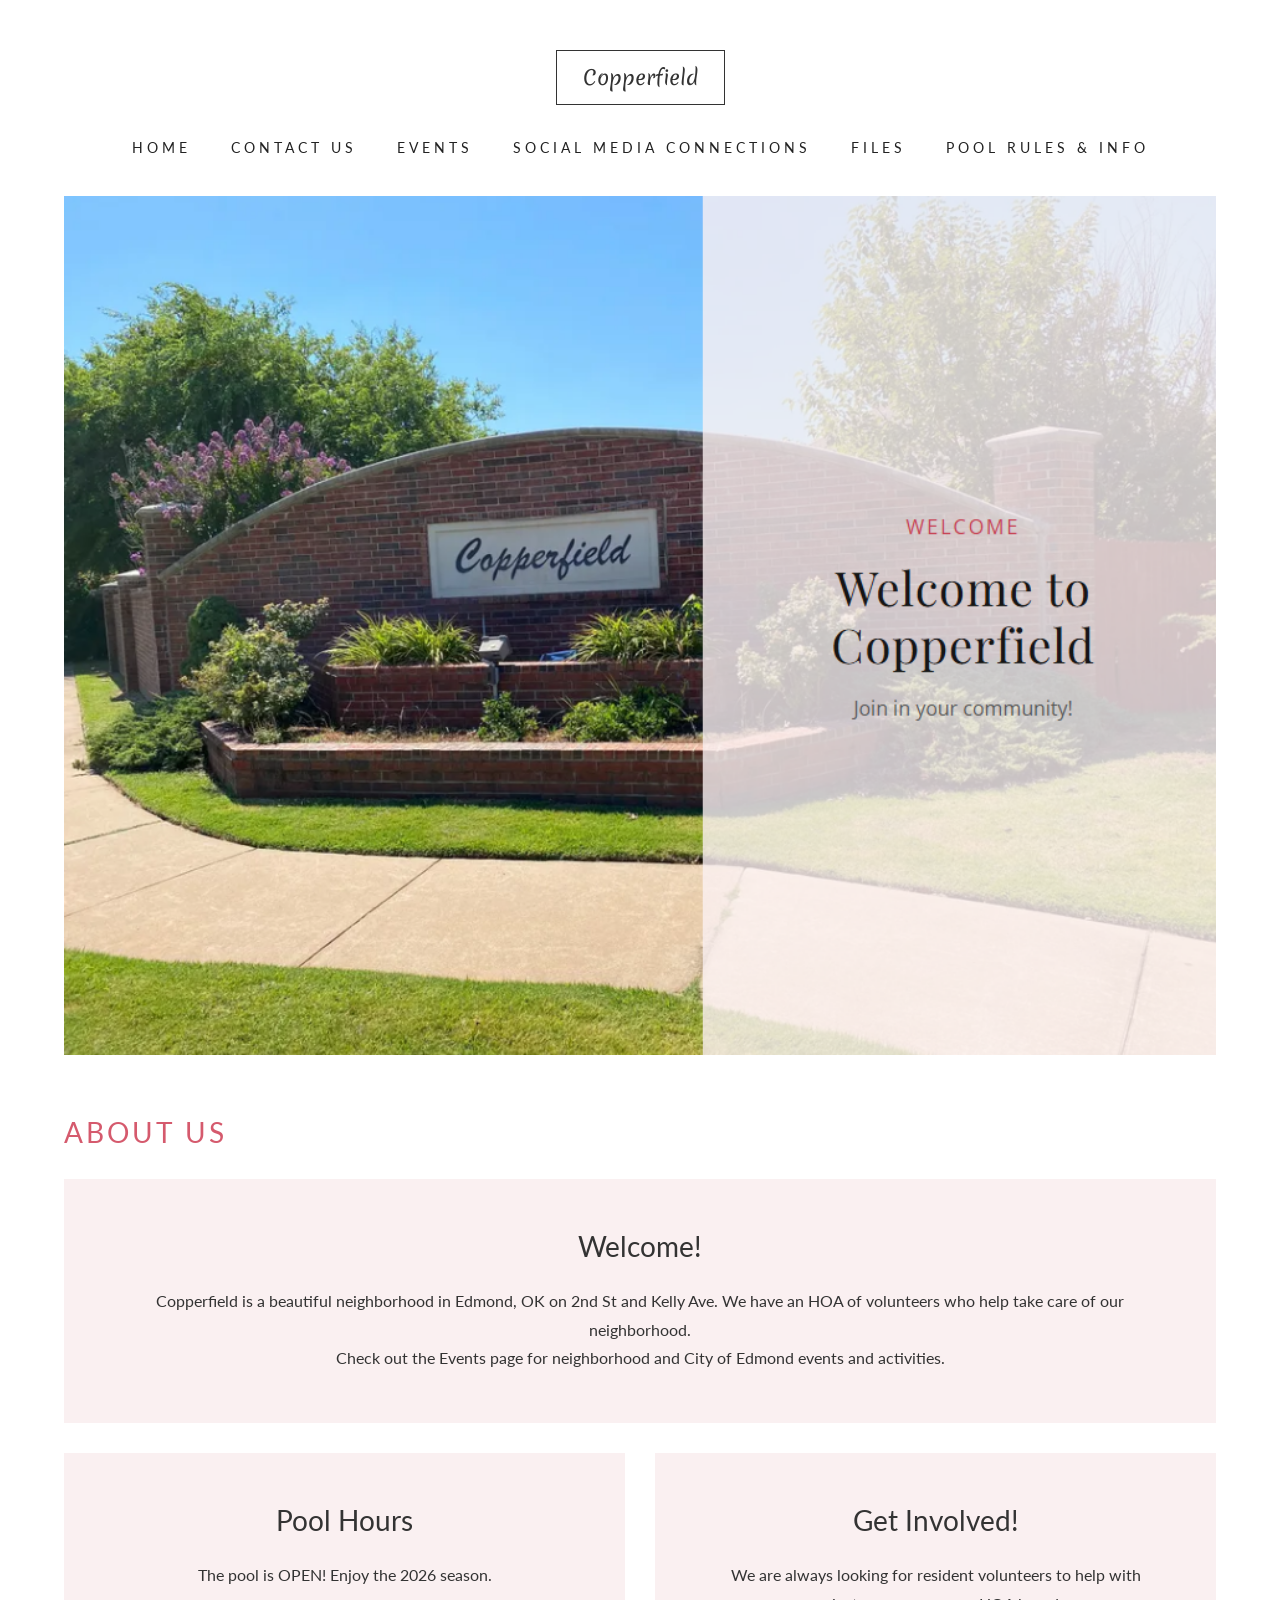
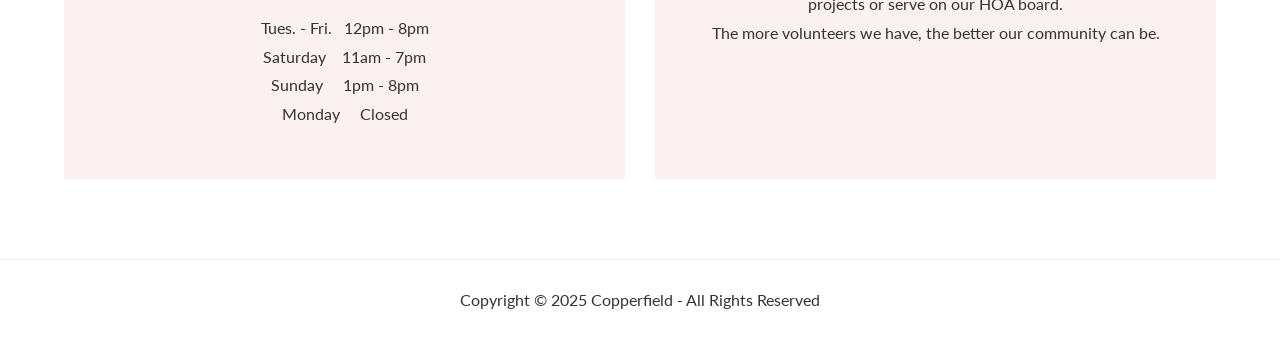
<file: index.html>
<!doctype html>
<html lang="en">
  <head>
    <meta charset="UTF-8" />
    <meta name="viewport" content="width=device-width, initial-scale=1.0" />
    <title>Copperfield</title>
    <link rel="stylesheet" href="./styles.css" />
  </head>
  <body>
    <header id="header">
      <div class="container">
        <a href="#" class="logo">Copperfield</a>

        <nav>
          <ul class="nav__link--list">
            <li class="nav__link"><a href="#">Home</a></li>
            <li class="nav__link"><a href="contact_us.html">Contact Us</a></li>
            <li class="nav__link"><a href="events.html">Events</a></li>
            <li class="nav__link"><a href="social_media_connections.html">Social Media Connections</a></li>
            <li class="nav__link"><a href="files.html">Files</a></li>
            <li class="nav__link"><a href="pool_rules.html">Pool Rules & Info</a></li>
          </ul>
        </nav>
      </div>
    </header>

    <section id="welcome">
      <div class="container">
        <img
          src="./assets/Copperfield Canva.png"
          alt="Copperfield Entrance"
          class="welcome__img"
        />
      </div>
    </section>

    <section id="about-us">
      <div class="container">
        <h2 class="section__title">ABOUT US</h2>

        <div class="about__grid">
          <div class="about__card about__card--large">
            <h3>Welcome!</h3>
            <p>
              Copperfield is a beautiful neighborhood in Edmond, OK on 2nd St
              and Kelly Ave. We have an HOA of volunteers who help take care of
              our neighborhood.
            </p>

            <p>
              Check out the Events page for neighborhood and City of Edmond
              events and activities.
            </p>
          </div>

          <div class="about__card">
            <h3>Pool Hours</h3>

            <p>The pool is OPEN! Enjoy the 2026 season.</p>

            <div class="pool-hours">
              <p>Tues. - Fri. &nbsp;&nbsp;12pm - 8pm</p>
              <p>Saturday &nbsp;&nbsp;&nbsp;11am - 7pm</p>
              <p>Sunday &nbsp;&nbsp;&nbsp;&nbsp;1pm - 8pm</p>
              <p>Monday &nbsp;&nbsp;&nbsp;&nbsp;Closed</p>
            </div>
          </div>

          <div class="about__card">
            <h3>Get Involved!</h3>

            <p>
              We are always looking for resident volunteers to help with
              projects or serve on our HOA board.
            </p>

            <p>The more volunteers we have, the better our community can be.</p>
          </div>
        </div>
      </div>
    </section>

    <footer>
      <div class="container footer__row">
        Copyright © 2025 Copperfield - All Rights Reserved
      </div>
    </footer>
  </body>
</html>
</file>
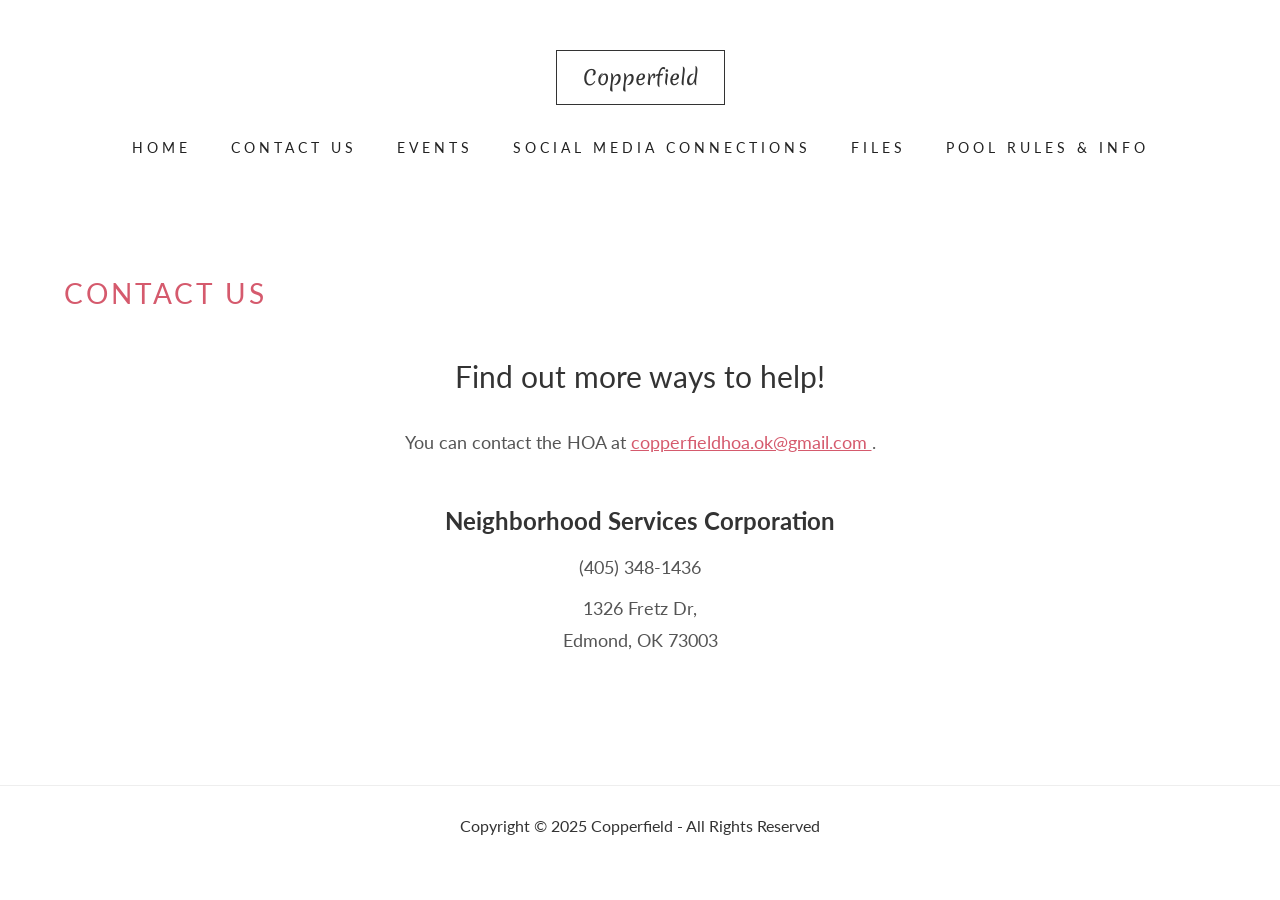
<file: contact_us.html>
<!DOCTYPE html>
<html lang="en">
<head>
    <meta charset="UTF-8">
    <meta name="viewport" content="width=device-width, initial-scale=1.0">
    <title>Contact Us</title>
    <link rel="stylesheet" href="./styles.css">
</head>
<body>
        <header id="header">
      <div class="container">
        <a href="#" class="logo">Copperfield</a>

        <nav>
          <ul class="nav__link--list">
            <li class="nav__link"><a href="index.html">Home</a></li>
            <li class="nav__link"><a href="contact_us.html">Contact Us</a></li>
            <li class="nav__link"><a href="events.html">Events</a></li>
            <li class="nav__link"><a href="social_media_connections.html">Social Media Connections</a></li>
            <li class="nav__link"><a href="files.html">Files</a></li>
            <li class="nav__link"><a href="pool_rules.html">Pool Rules & Info</a></li>
          </ul>
          </ul>
        </nav>
      </div>
    </header>

<main id="contact">
  <div class="container">

    <h1 class="page__title">Contact Us</h1>

    <div class="contact__content">

      <h2>Find out more ways to help!</h2>

      <p>
        You can contact the HOA at
        <a href="mailto:copperfieldhoa.ok@gmail.com">
          copperfieldhoa.ok@gmail.com
        </a>.
      </p>

      <div class="contact__company">
        <h3>Neighborhood Services Corporation</h3>

        <p>(405) 348-1436</p>

        <p>
          1326 Fretz Dr,<br>
          Edmond, OK 73003
        </p>
      </div>

    </div>

  </div>
</main>

    <footer>
      <div class="container footer__row">
        Copyright © 2025 Copperfield - All Rights Reserved
      </div>
    </footer>
</body>
</html>
</file>
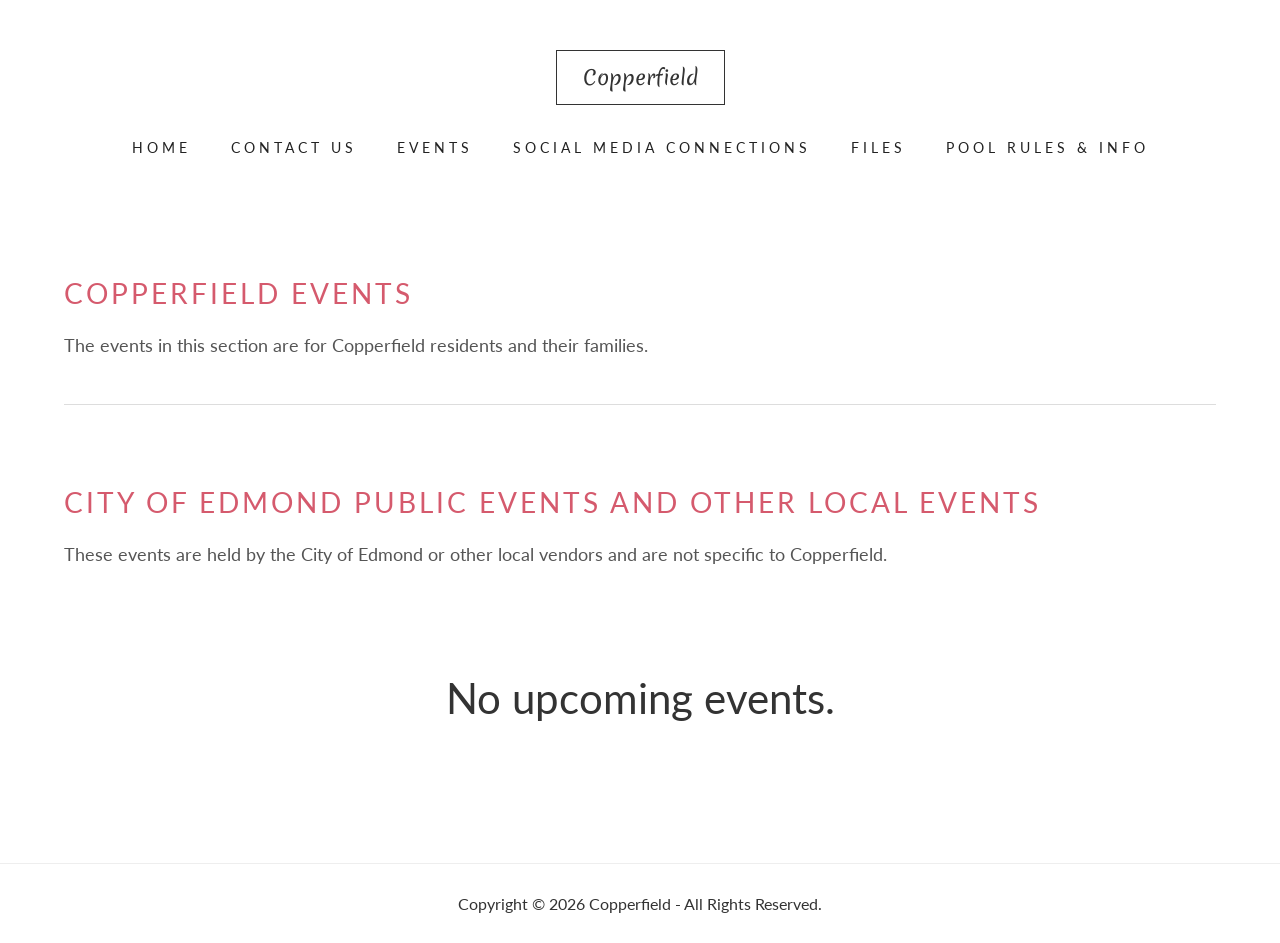
<file: events.html>
<!DOCTYPE html>
<html lang="en">
<head>
    <meta charset="UTF-8">
    <meta name="viewport" content="width=device-width, initial-scale=1.0">
    <title>Events</title>
    <link rel="stylesheet" href="styles.css">
</head>
<body>

<header id="header">
    <div class="container">

        <a href="index.html" class="logo">Copperfield</a>

        <nav>
            <ul class="nav__link--list">
            <li class="nav__link"><a href="index.html">Home</a></li>
            <li class="nav__link"><a href="contact_us.html">Contact Us</a></li>
            <li class="nav__link"><a href="events.html">Events</a></li>
            <li class="nav__link"><a href="social_media_connections.html">Social Media Connections</a></li>
            <li class="nav__link"><a href="files.html">Files</a></li>
            <li class="nav__link"><a href="pool_rules.html">Pool Rules & Info</a></li>
            </ul>
        </nav>

    </div>
</header>

<section id="events">

    <div class="container">

        <h1 class="events__title">Copperfield Events</h1>

        <p class="events__intro">
            The events in this section are for Copperfield residents and their families.
        </p>

    <!-- EVENT 

        <div class="event">

            <div class="event__date">
                Saturday, May<br>
                23, 2026
            </div>

            <div class="event__details">
                <h3>Pool Opening Party</h3>
                <p>More details coming soon!</p>
            </div>

            <div class="event__time">
                <h3>11am - 2pm</h3>
                <p>Copperfield Pool</p>
            </div>

        </div>

         END EVENT -->


        <hr class="event__divider">

        <h2 class="events__title events__title--small">
            City of Edmond Public Events and Other Local Events
        </h2>

        <p class="events__intro">
            These events are held by the City of Edmond or other local vendors
            and are not specific to Copperfield.
        </p>

        <div class="no-events">
            No upcoming events.
        </div>

    </div>

</section>

<footer>
    <div class="container footer__row">
        Copyright © 2026 Copperfield - All Rights Reserved.
    </div>
</footer>

</body>
</html>
</file>
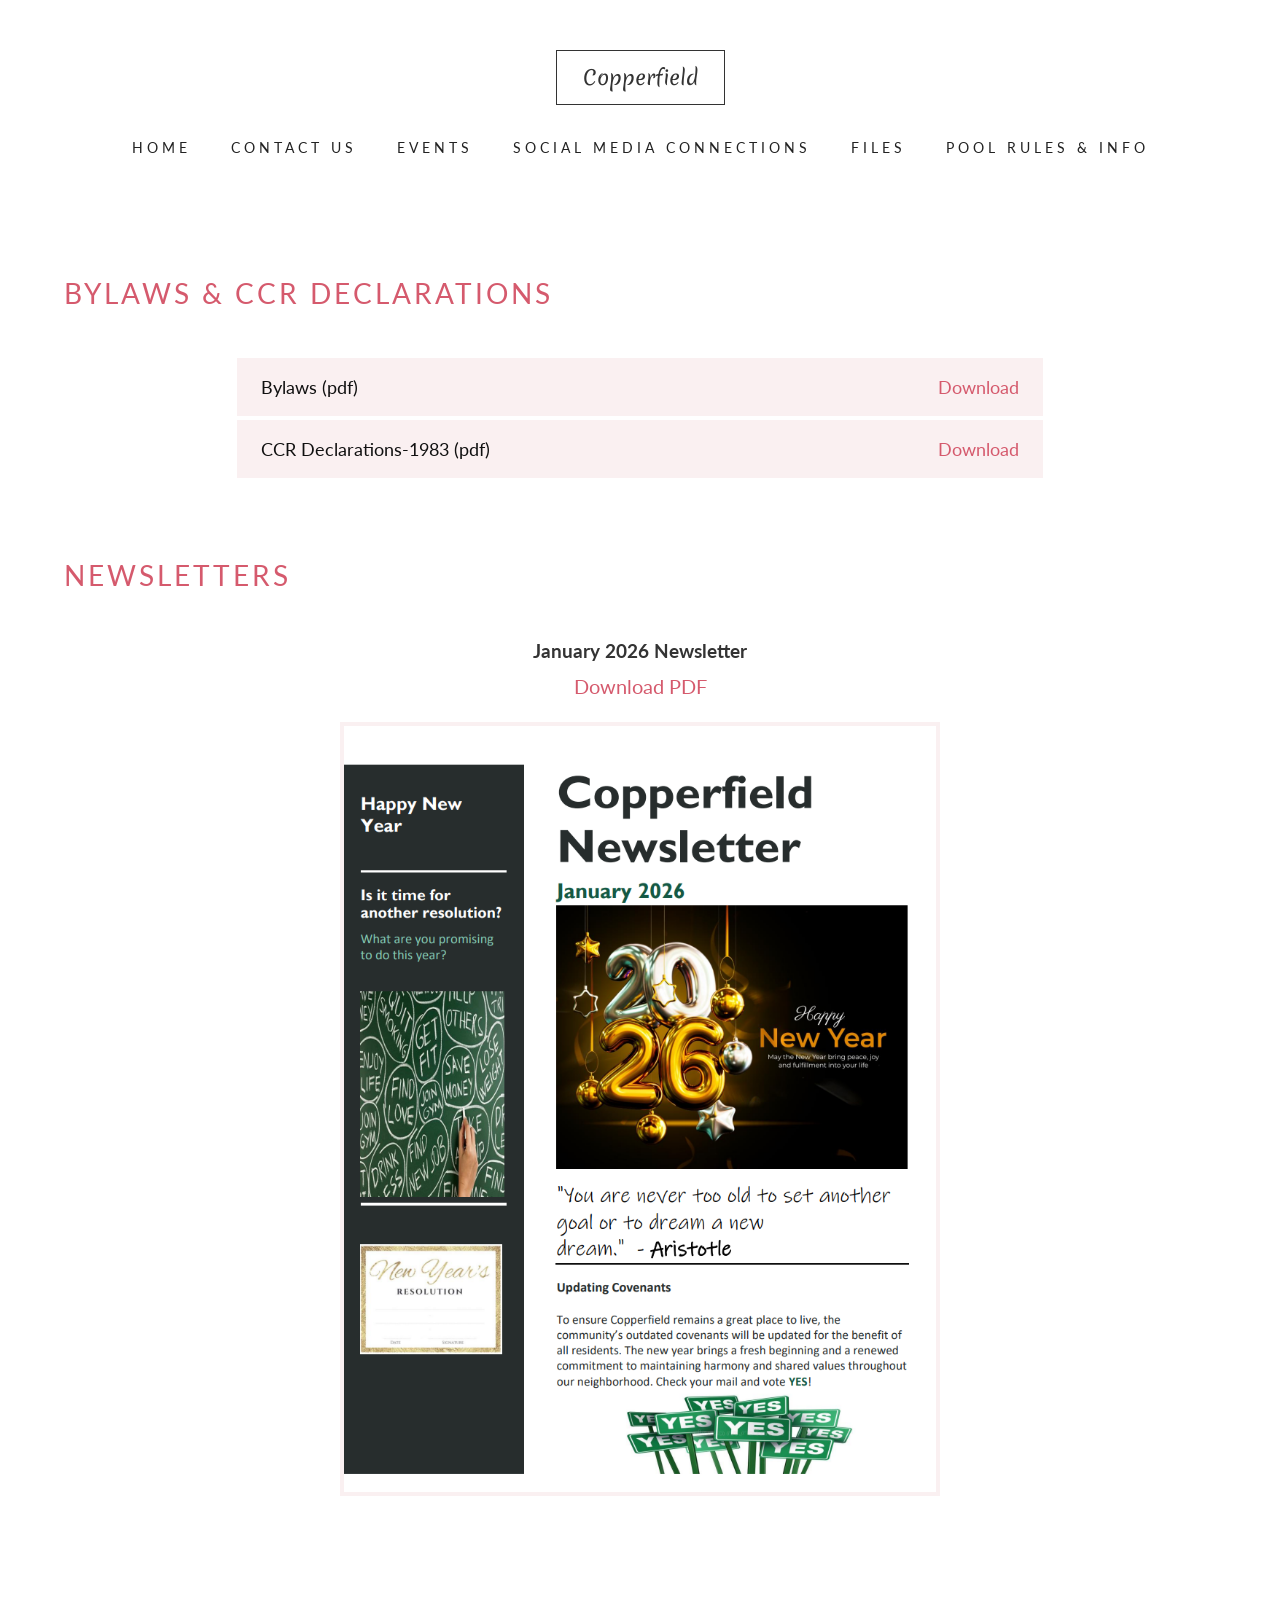
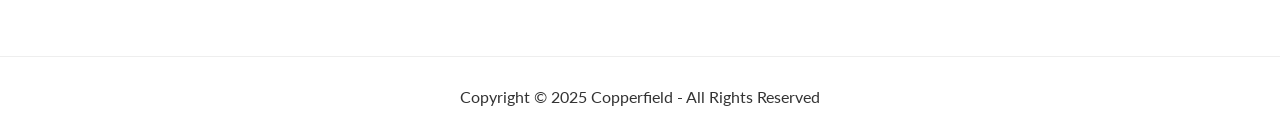
<file: files.html>
<!DOCTYPE html>
<html lang="en">
<head>
    <meta charset="UTF-8">
    <meta name="viewport" content="width=device-width, initial-scale=1.0">
    <title>Files</title>
    <link rel="stylesheet" href="./styles.css">
</head>
<body>

<header id="header">
    <div class="container">
        <a href="index.html" class="logo">Copperfield</a>

        <nav>
            <ul class="nav__link--list">
                <li class="nav__link"><a href="index.html">Home</a></li>
                <li class="nav__link"><a href="contact_us.html">Contact Us</a></li>
                <li class="nav__link"><a href="events.html">Events</a></li>
                <li class="nav__link"><a href="social_media_connections.html">Social Media Connections</a></li>
                <li class="nav__link"><a href="files.html">Files</a></li>
                <li class="nav__link"><a href="pool_rules.html">Pool Rules & Info</a></li>
            </ul>
        </nav>
    </div>
</header>

<main id="files">
    <div class="container">

        <section class="files__section">
            <h1 class="page__title">Bylaws & CCR Declarations</h1>

            <div class="file__list">
                <a href="./assets/documents/Bylaws-2020-07-09-Bylaws (1).pdf" class="file__item" download>
                    <span>Bylaws (pdf)</span>
                    <span class="file__download">Download</span>
                </a>

                <a href="./assets/documents/CCR Declarations-1983-09-13-CCR Declarations.pdf" class="file__item" download>
                    <span>CCR Declarations-1983 (pdf)</span>
                    <span class="file__download">Download</span>
                </a>
            </div>
        </section>

<section class="files__section">
    <h2 class="page__title">Newsletters</h2>

   <div class="newsletter">

    <h3>January 2026 Newsletter</h3>

    <a href="./assets/documents/Copperfield Newsletter Jan 2026.pdf"
       class="newsletter__button"
       download>
        Download PDF
    </a>

    <a href="./assets/documents/Copperfield Newsletter Jan 2026.pdf"
       target="_blank">

        <img
            src="./assets/newsletter-jan-2026.png"
            alt="Copperfield Newsletter January 2026"
            class="newsletter__img">

    </a>

</div>
</section>

    </div>
</main>

<footer>
    <div class="container footer__row">
        Copyright © 2025 Copperfield - All Rights Reserved
    </div>
</footer>

</body>
</html>
</file>
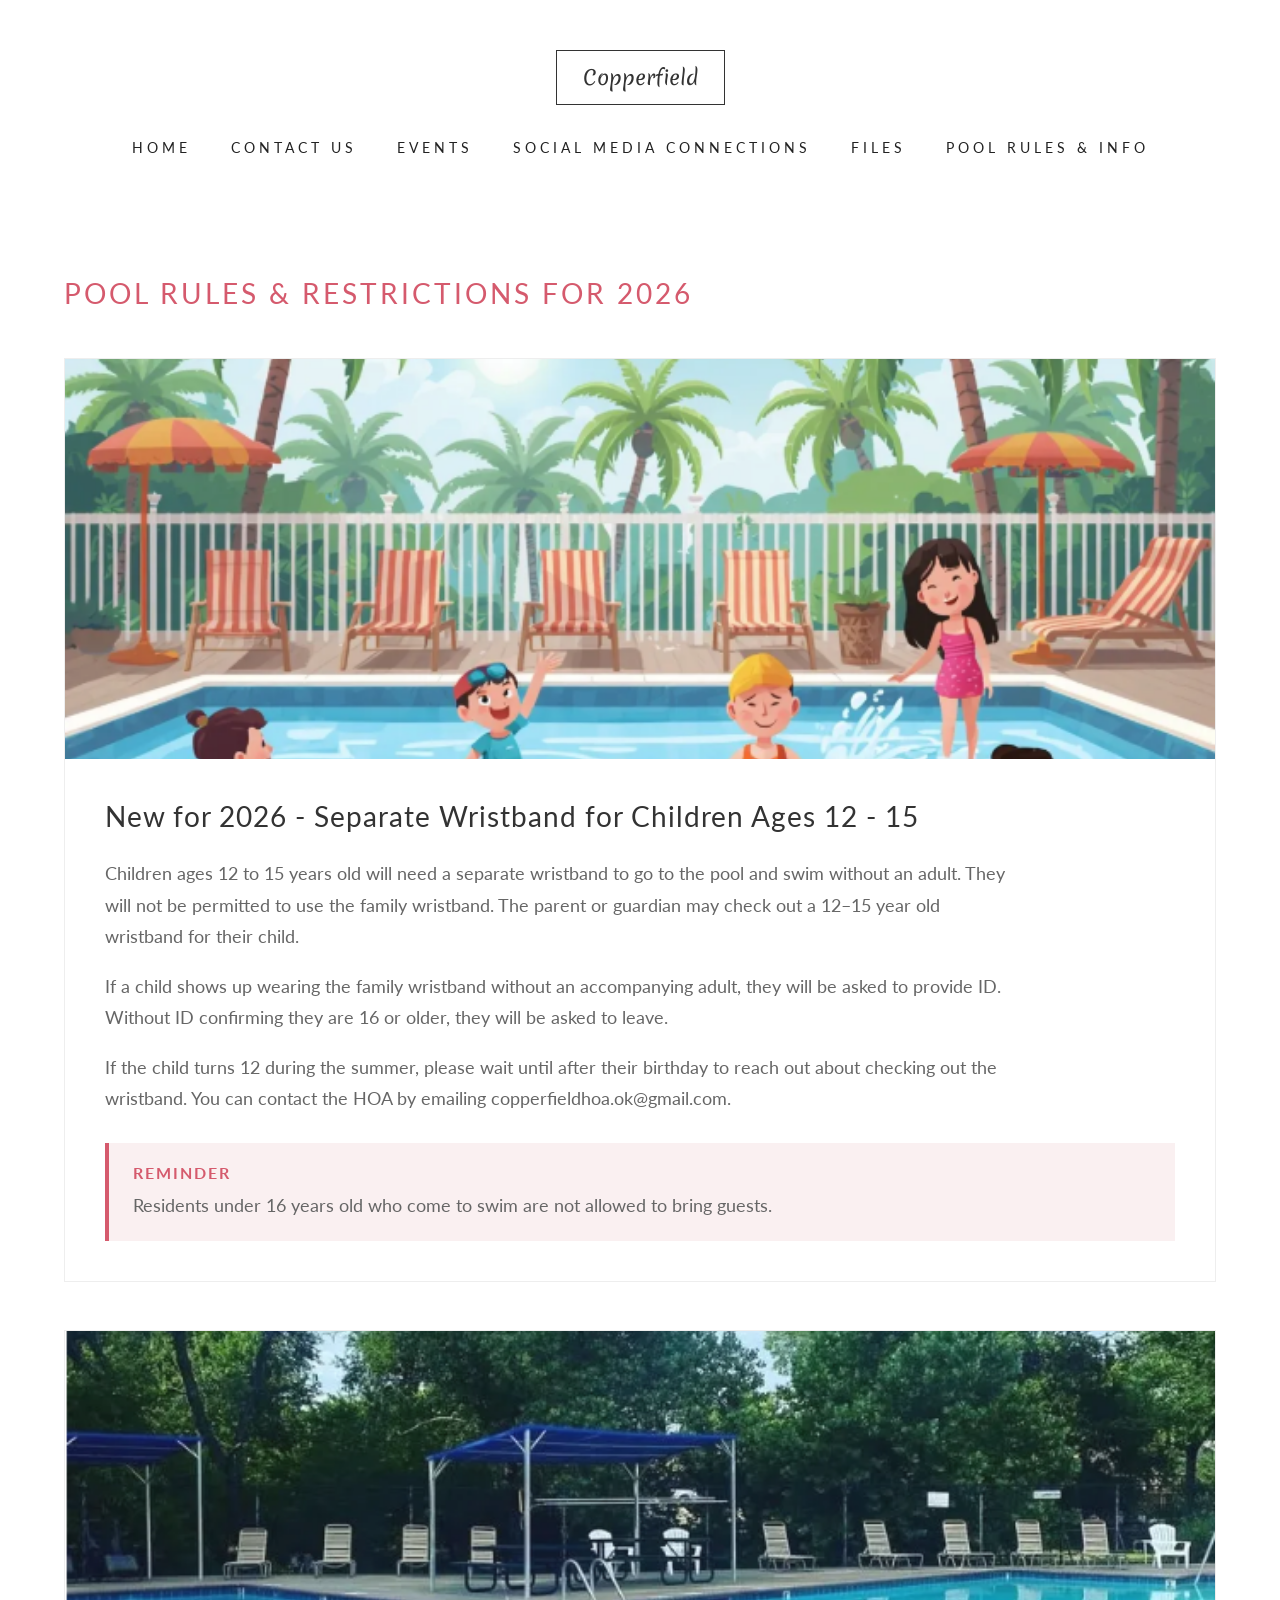
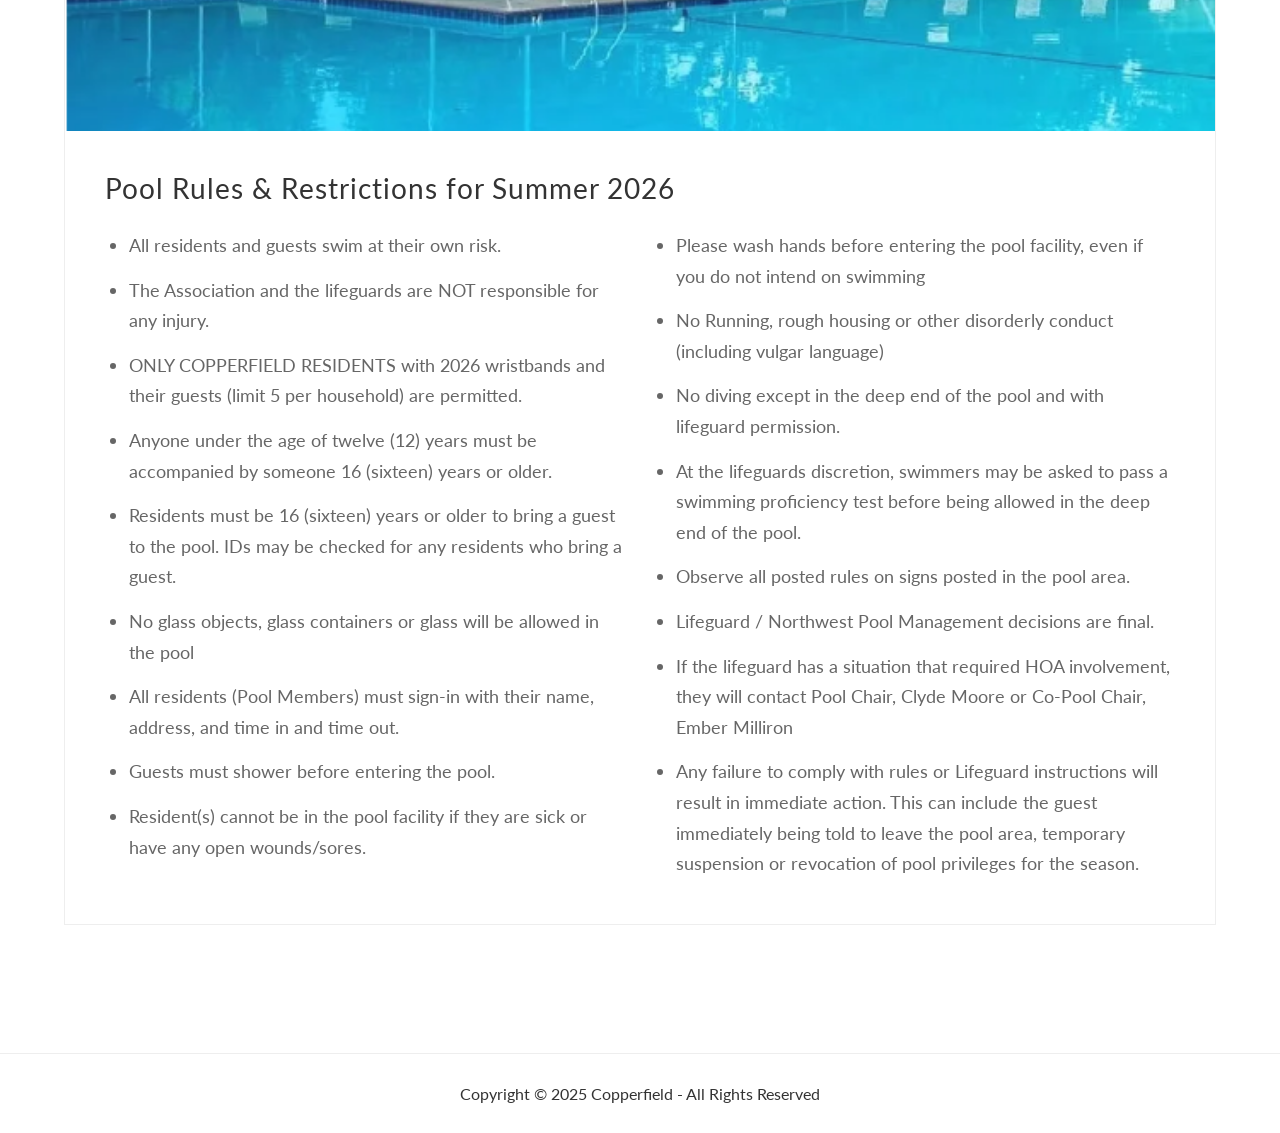
<file: pool_rules.html>
<!doctype html>
<html lang="en">
  <head>
    <meta charset="UTF-8" />
    <meta name="viewport" content="width=device-width, initial-scale=1.0" />
    <title>Pool Rules</title>
    <link rel="stylesheet" href="./styles.css" />
  </head>
  <body>
    <header id="header">
      <div class="container">
        <a href="#" class="logo">Copperfield</a>

        <nav>
          <ul class="nav__link--list">
            <li class="nav__link"><a href="index.html">Home</a></li>
            <li class="nav__link"><a href="contact_us.html">Contact Us</a></li>
            <li class="nav__link"><a href="events.html">Events</a></li>
            <li class="nav__link"><a href="social_media_connections.html">Social Media Connections</a></li>
            <li class="nav__link"><a href="files.html">Files</a></li>
            <li class="nav__link"><a href="pool_rules.html">Pool Rules & Info</a></li>
          </ul>
        </nav>
      </div>
    </header>

<main id="pool-rules">
  <div class="container">
    <h1 class="page__title">Pool Rules & Restrictions for 2026</h1>

    <section class="pool__section">
      <article class="pool__card">
        <img src="./assets/pool_pic_ai.png" alt="Children swimming at pool" class="pool__img pool__img--wide" />

        <div class="pool__content">

          <h2>New for 2026 - Separate Wristband for Children Ages 12 - 15</h2>

          <p>
            Children ages 12 to 15 years old will need a separate wristband to go
            to the pool and swim without an adult. They will not be permitted to
            use the family wristband. The parent or guardian may check out a
            12–15 year old wristband for their child.
          </p>

          <p>
            If a child shows up wearing the family wristband without an
            accompanying adult, they will be asked to provide ID. Without ID
            confirming they are 16 or older, they will be asked to leave.
          </p>

          <p>
            If the child turns 12 during the summer, please wait until after
            their birthday to reach out about checking out the wristband. You
            can contact the HOA by emailing copperfieldhoa.ok@gmail.com.
          </p>

          <div class="pool__notice">
            <h3>Reminder</h3>
            <p>
              Residents under 16 years old who come to swim are not allowed to
              bring guests.
            </p>
          </div>
        </div>
      </article>
    </section>

    <section class="pool__section">
      <article class="pool__card">
        <img src="./assets/pool_pic.png" alt="Copperfield pool" class="pool__img pool__img--wide" />

        <div class="pool__content">

          <h2>Pool Rules & Restrictions for Summer 2026</h2>

          <ul class="pool__rules-list">
            <li>All residents and guests swim at their own risk.</li>
            <li>The Association and the lifeguards are NOT responsible for any injury.</li>
            <li>ONLY COPPERFIELD RESIDENTS with 2026 wristbands and their guests (limit 5 per household) are permitted.</li>
            <li>Anyone under the age of twelve (12) years must be accompanied by someone 16 (sixteen) years or older.</li>
            <li>Residents must be 16 (sixteen) years or older to bring a guest to the pool. IDs may be checked for any residents who bring a guest.</li>
            <li>No glass objects, glass containers or glass will be allowed in the pool</li>
            <li>All residents (Pool Members) must sign-in with their name, address, and time in and time out.</li>
            <li>Guests must shower before entering the pool.</li>
            <li>Resident(s) cannot be in the pool facility if they are sick or have any open wounds/sores.</li>
            <li>Please wash hands before entering the pool facility, even if you do not intend on swimming</li>
            <li>No Running, rough housing or other disorderly conduct (including vulgar language)</li>
            <li>No diving except in the deep end of the pool and with lifeguard permission.</li>
            <li>At the lifeguards discretion, swimmers may be asked to pass a swimming proficiency test before being allowed in the deep end of the pool.</li>
            <li>Observe all posted rules on signs posted in the pool area.</li>
            <li>Lifeguard / Northwest Pool Management decisions are final.</li>
            <li>If the lifeguard has a situation that required HOA involvement, they will contact Pool Chair, Clyde Moore or Co-Pool Chair, Ember Milliron</li>
            <li>Any failure to comply with rules or Lifeguard instructions will result in immediate action. This can include the guest immediately being told to leave the pool area, temporary suspension or revocation of pool privileges for the season.</li>
          </ul>
        </div>
      </article>
    </section>
  </div>
</main>

    <footer>
      <div class="container footer__row">
        Copyright © 2025 Copperfield - All Rights Reserved
      </div>
    </footer>
  </body>
</html>
</file>
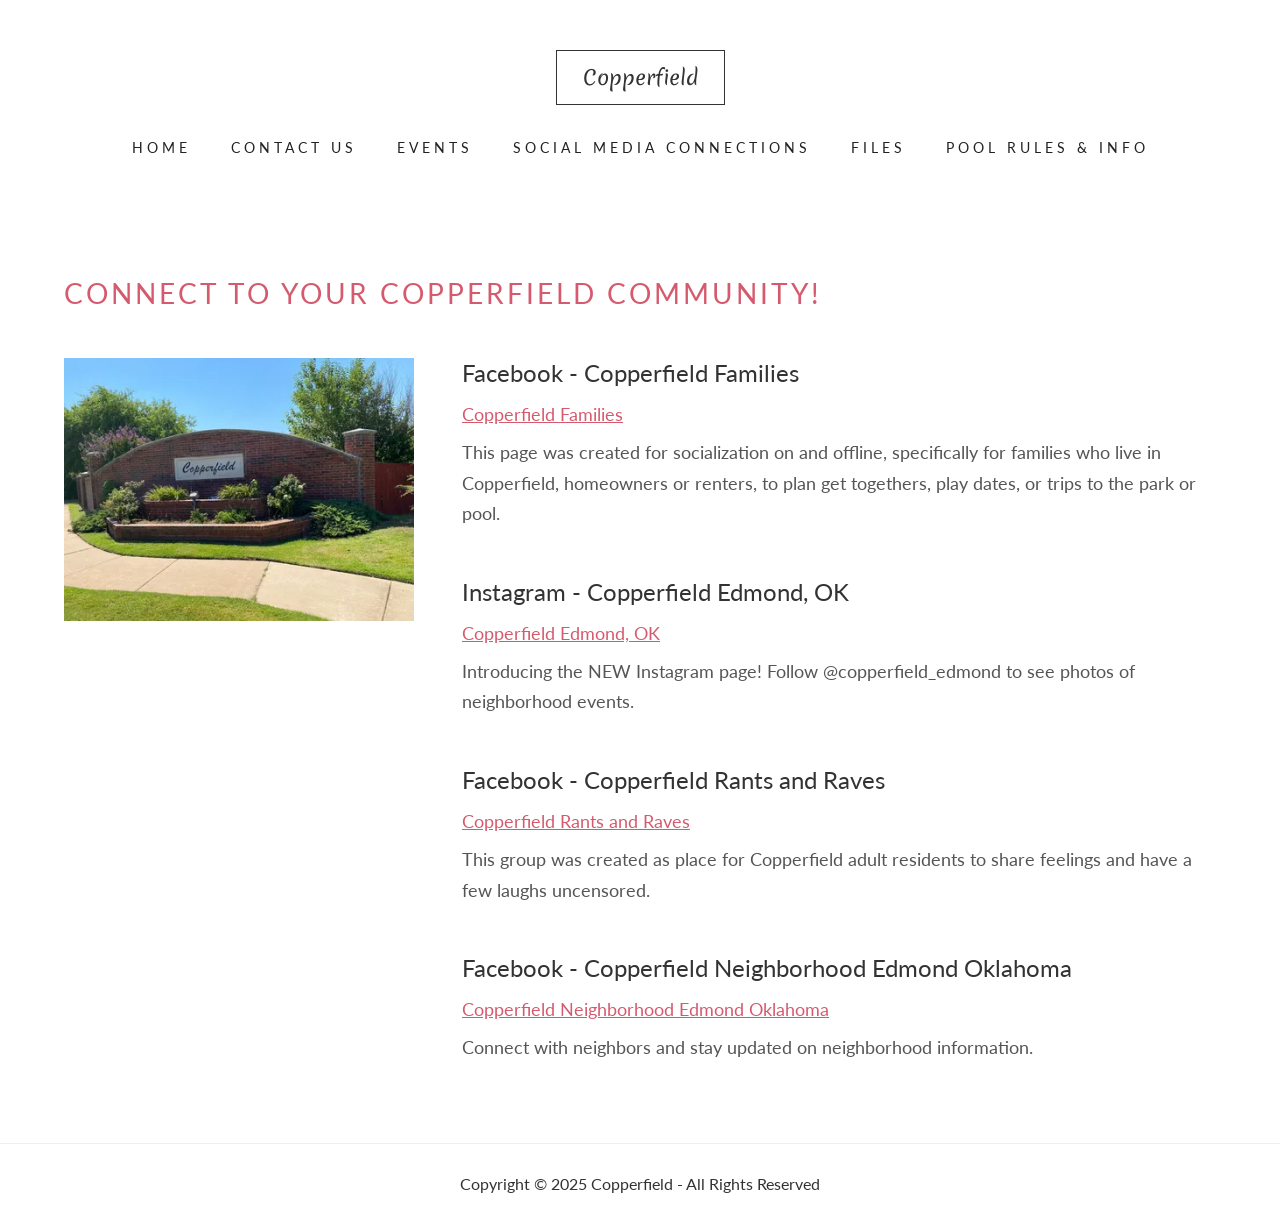
<file: social_media_connections.html>
<!DOCTYPE html>
<html lang="en">
<head>
    <meta charset="UTF-8">
    <meta name="viewport" content="width=device-width, initial-scale=1.0">
    <title>Social Media</title>
    <link rel="stylesheet" href="./styles.css">
</head>
<body>
        <header id="header">
      <div class="container">
        <a href="#" class="logo">Copperfield</a>

        <nav>
          <ul class="nav__link--list">
            <li class="nav__link"><a href="index.html">Home</a></li>
            <li class="nav__link"><a href="contact_us.html">Contact Us</a></li>
            <li class="nav__link"><a href="events.html">Events</a></li>
            <li class="nav__link"><a href="social_media_connections.html">Social Media Connections</a></li>
            <li class="nav__link"><a href="files.html">Files</a></li>
            <li class="nav__link"><a href="pool_rules.html">Pool Rules & Info</a></li>
          </ul>
        </nav>
      </div>
    </header>

<main id="social">
    <div class="container">

        <h1 class="page__title">Connect to Your Copperfield Community!</h1>

        <div class="social__layout">

            <img 
                src="./assets/copperfield_entrance.webp" 
                alt="Copperfield neighborhood entrance" 
                class="social__img"
            >

            <div class="social__content">

                <div class="social__item">
                    <h2>Facebook - Copperfield Families</h2>
                    <a href="https://www.facebook.com/groups/copperfieldfamilies" target="_blank">Copperfield Families</a>
                    <p>
                        This page was created for socialization on and offline, specifically
                        for families who live in Copperfield, homeowners or renters, to plan
                        get togethers, play dates, or trips to the park or pool.
                    </p>
                </div>

                <div class="social__item">
                    <h2>Instagram - Copperfield Edmond, OK</h2>
                    <a href="https://www.instagram.com/copperfield_edmond/" target="_blank">Copperfield Edmond, OK</a>
                    <p>
                        Introducing the NEW Instagram page! Follow @copperfield_edmond to see
                        photos of neighborhood events.
                    </p>
                </div>

                <div class="social__item">
                    <h2>Facebook - Copperfield Rants and Raves</h2>
                    <a href="https://www.facebook.com/groups/copperfieldedmond" target="_blank">Copperfield Rants and Raves</a>
                    <p>
                        This group was created as place for Copperfield adult residents to
                        share feelings and have a few laughs uncensored.
                    </p>
                </div>

                <div class="social__item">
                    <h2>Facebook - Copperfield Neighborhood Edmond Oklahoma</h2>
                    <a href="https://www.facebook.com/groups/288145387911962" target="_blank">Copperfield Neighborhood Edmond Oklahoma</a>
                    <p>
                        Connect with neighbors and stay updated on neighborhood information.
                    </p>
                </div>

            </div>

        </div>

    </div>
</main>

        <footer>
      <div class="container footer__row">
        Copyright © 2025 Copperfield - All Rights Reserved
      </div>
    </footer>
</body>
</html>
</file>
<file: styles.css>
@import url('https://fonts.googleapis.com/css2?family=Lato:wght@300;400;700&family=Merienda:wght@300..900&display=swap');
@import url('https://fonts.googleapis.com/css2?family=Outfit:wght@100..900&family=Playfair:ital,opsz,wght@0,5..1200,300..900;1,5..1200,300..900&display=swap');

* {
    margin: 0;
    padding: 0;
    box-sizing: border-box;
}

body {
    font-family: "Lato", sans-serif;
    color: #333;
}

a {
    text-decoration: none;
    color: inherit;
}

li {
    list-style: none;
}

/* ====================
   SHARED CONTAINER
==================== */

.container {
    width: 90%;
    max-width: 1230px;
    margin: 0 auto;
}

/* ====================
   HEADER
==================== */

#header {
    padding: 50px 0 40px;
}

.logo {
    display: block;
    width: fit-content;
    margin: 0 auto 32px;
    padding: 12px 26px;
    border: 1px solid #333;
    font-family: "Merienda", cursive;
    font-size: 20px;
}

/* ====================
   NAVIGATION
==================== */

.nav__link--list {
    display: flex;
    justify-content: center;
    gap: 40px;
    flex-wrap: wrap;
}

.nav__link a {
    position: relative;
    color: #222;
    font-size: 14px;
    letter-spacing: 4px;
    text-transform: uppercase;
    transition: color 0.3s ease;
}

/* Fancy animated underline */

.nav__link a::after {
    content: "";
    position: absolute;
    left: 50%;
    bottom: -10px;
    width: 0;
    height: 2px;
    background-color: #d55a6d;
    transform: translateX(-50%);
    transition: width 0.3s ease;
}

.nav__link a:hover {
    color: #d55a6d;
}

.nav__link a:hover::after {
    width: 100%;
}


/* ====================
   HERO IMAGE
==================== */

#welcome {
    padding-bottom: 60px;
}

.welcome__img {
    display: block;
    width: 100%;
    height: auto;
}

/* ====================
   ABOUT US
==================== */

#about-us {
    padding-bottom: 80px;
}

.section__title {
    color: #d55a6d;
    letter-spacing: 3px;
    font-size: 28px;
    font-weight: 400;
    margin-bottom: 30px;
}

.about__grid {
    display: grid;
    grid-template-columns: repeat(2, 1fr);
    gap: 30px;
}

.about__card {
    background: #faf0f1;
    padding: 50px;
    text-align: center;
}

.about__card--large {
    grid-column: span 2;
}

.about__card h3 {
    font-size: 28px;
    font-weight: 400;
    margin-bottom: 24px;
}

.about__card p {
    line-height: 1.8;
}

.pool-hours {
    margin-top: 24px;
}

/* ====================
   FOOTER
==================== */

footer {
    border-top: 1px solid #eee;
    padding: 30px 0;
}

.footer__row {
    justify-content: center;
    text-align: center;
}

/* ====================
   EVENTS PAGE
==================== */

#events {
    padding: 80px 0;
}

.events__title {
    color: #d55a6d;
    text-transform: uppercase;
    letter-spacing: 3px;
    font-size: 28px;
    font-weight: 400;
    margin-bottom: 24px;
}

.events__title--small {
    margin-top: 80px;
}

.events__intro {
    font-size: 18px;
    color: #555;
    margin-bottom: 48px;
}

.event {
    display: grid;
    grid-template-columns: 250px 1fr 220px;
    gap: 40px;
    align-items: start;
    padding: 20px 0 50px;
}

.event__date {
    color: #d55a6d;
    font-family: "Playfair", serif;
    font-size: 42px;
    line-height: 1.4;
}

.event__details h3 {
    font-size: 28px;
    font-weight: 400;
    margin-top: 12px;
    margin-bottom: 16px;
}

.event__details p {
    color: #666;
    font-size: 18px;
}

.event__time {
    text-align: right;
    margin-top: 12px;
}

.event__time h3 {
    font-size: 28px;
    font-weight: 400;
    margin-bottom: 16px;
}

.event__time p {
    color: #666;
}

.event__divider {
    border: none;
    border-top: 1px solid #ddd;
    margin: 20px 0 60px;
}

.no-events {
    text-align: center;
    font-size: 42px;
    padding: 60px 0;
}

/* Mobile */

@media (max-width: 768px) {

    .event {
        grid-template-columns: 1fr;
        gap: 20px;
    }

    .event__time {
        text-align: left;
    }

    .event__date {
        font-size: 32px;
    }

    .event__details h3,
    .event__time h3 {
        font-size: 28px;
    }
}

/* ====================
   SOCIAL MEDIA PAGE
==================== */

#social {
    padding: 80px 0;
}

.page__title {
    color: #d55a6d;
    text-transform: uppercase;
    letter-spacing: 3px;
    font-size: 28px;
    font-weight: 400;
    margin-bottom: 48px;
}

.social__layout {
    display: grid;
    grid-template-columns: 350px 1fr;
    gap: 48px;
    align-items: start;
}

.social__img {
    width: 100%;
    display: block;
}

.social__content {
    display: flex;
    flex-direction: column;
    gap: 48px;
}

.social__item h2 {
    font-size: 24px;
    font-weight: 400;
    margin-bottom: 16px;
}

.social__item a {
    color: #d55a6d;
    font-size: 18px;
    text-decoration: underline;
    display: inline-block;
    margin-bottom: 12px;
}

.social__item a:hover {
    opacity: 0.8;
}

.social__item p {
    color: #555;
    line-height: 1.7;
    font-size: 18px;
}

/* Mobile */

@media (max-width: 768px) {

    .social__layout {
        grid-template-columns: 1fr;
    }

    .social__img {
        max-width: 500px;
        margin: 0 auto;
    }

    .page__title {
        font-size: 22px;
    }

    .social__item h2 {
        font-size: 20px;
    }
}

/* ====================
   FILES PAGE
==================== */

#files {
    padding: 80px 0;
}

.files__section {
    margin-bottom: 80px;
}

.file__list {
    width: 70%;
    margin: 0 auto;
}

.file__item {
    display: flex;
    justify-content: space-between;
    align-items: center;
    background: #faf0f1;
    padding: 18px 24px;
    margin-bottom: 4px;
    color: #111;
    font-size: 18px;
}

.file__download {
    color: #d55a6d;
}

.newsletter__card {
    width: 70%;
    margin: 40px auto 0;
    border: 4px solid #faf0f1;
    padding: 48px;
    display: flex;
    justify-content: space-between;
    align-items: center;
}

.newsletter__card h3 {
    font-size: 42px;
    font-weight: 700;
    margin-bottom: 12px;
}

.newsletter__card p {
    font-size: 24px;
    color: #1f5f46;
    font-weight: 700;
}

.newsletter__button {
    color: #d55a6d;
    font-size: 18px;
}

@media (max-width: 768px) {
    .file__list,
    .newsletter__card {
        width: 100%;
    }

    .file__item,
    .newsletter__card {
        flex-direction: column;
        align-items: flex-start;
        gap: 16px;
    }
}

/* Newsletter */

.newsletter {
    text-align: center;
}

.newsletter h3 {
    margin-bottom: 12px;
}

.newsletter__button {
    display: inline-block;
    margin-bottom: 24px;
    color: #d55a6d;
    font-size: 20px;
}

.newsletter__img {
    width: 100%;
    max-width: 600px;
    display: block;
    margin: 0 auto;
    border: 4px solid #faf0f1;
}

/* ====================
   POOL RULES PAGE
==================== */
#pool-rules {
    padding: 80px 0;
}

.pool__section {
    margin-bottom: 48px;
}

.pool__card {
    border: 1px solid #eee;
    background: #fff;
    overflow: hidden;
}

.pool__img {
    width: 100%;
    height: 400px;
    object-fit: cover;
    display: block;
}

.pool__content {
    padding: 40px;
}

.pool__content h2 {
    font-size: 28px;
    font-weight: 400;
    line-height: 1.25;
    letter-spacing: 1px;
    margin-bottom: 24px;
}

.pool__content p {
    color: #666;
    font-size: 18px;
    line-height: 1.75;
    margin-bottom: 18px;
    max-width: 900px;
}

.pool__rules-list {
    padding-left: 24px;
    columns: 2;
    column-gap: 48px;
}

.pool__rules-list li {
    list-style-type: disc;
    color: #666;
    font-size: 18px;
    line-height: 1.7;
    margin-bottom: 14px;
    break-inside: avoid;
}

.pool__notice {
    background: #faf0f1;
    border-left: 4px solid #d55a6d;
    padding: 20px 24px;
    margin-top: 28px;
}

.pool__notice h3 {
    color: #d55a6d;
    font-size: 16px;
    letter-spacing: 2px;
    text-transform: uppercase;
    margin-bottom: 8px;
}

.pool__notice p {
    margin-bottom: 0;
}

@media (max-width: 768px) {
    .pool__img {
        height: auto;
    }

    .pool__content {
        padding: 28px;
    }

    .pool__rules-list {
        columns: 1;
    }
}

/* ====================
   CONTACT PAGE
==================== */

#contact {
    padding: 80px 0 120px;
}

.contact__content {
    text-align: center;
    max-width: 700px;
    margin: 0 auto;
}

.contact__content h2 {
    font-size: 30px;
    font-weight: 400;
    margin-bottom: 32px;
}

.contact__content p {
    font-size: 18px;
    color: #555;
    line-height: 1.8;
    margin-bottom: 32px;
}

.contact__content a {
    color: #d55a6d;
    text-decoration: underline;
}

.contact__company {
    margin-top: 48px;
}

.contact__company h3 {
    font-size: 24px;
    margin-bottom: 16px;
    font-weight: 700;
}

.contact__company p {
    margin-bottom: 8px;
}


/* ====================
   MOBILE
==================== */

@media (max-width: 768px) {

    .nav__link--list {
        gap: 20px;
    }

    .about__grid {
        grid-template-columns: 1fr;
    }

    .about__card--large {
        grid-column: span 1;
    }

    .about__card {
        padding: 30px;
    }
}
</file>
